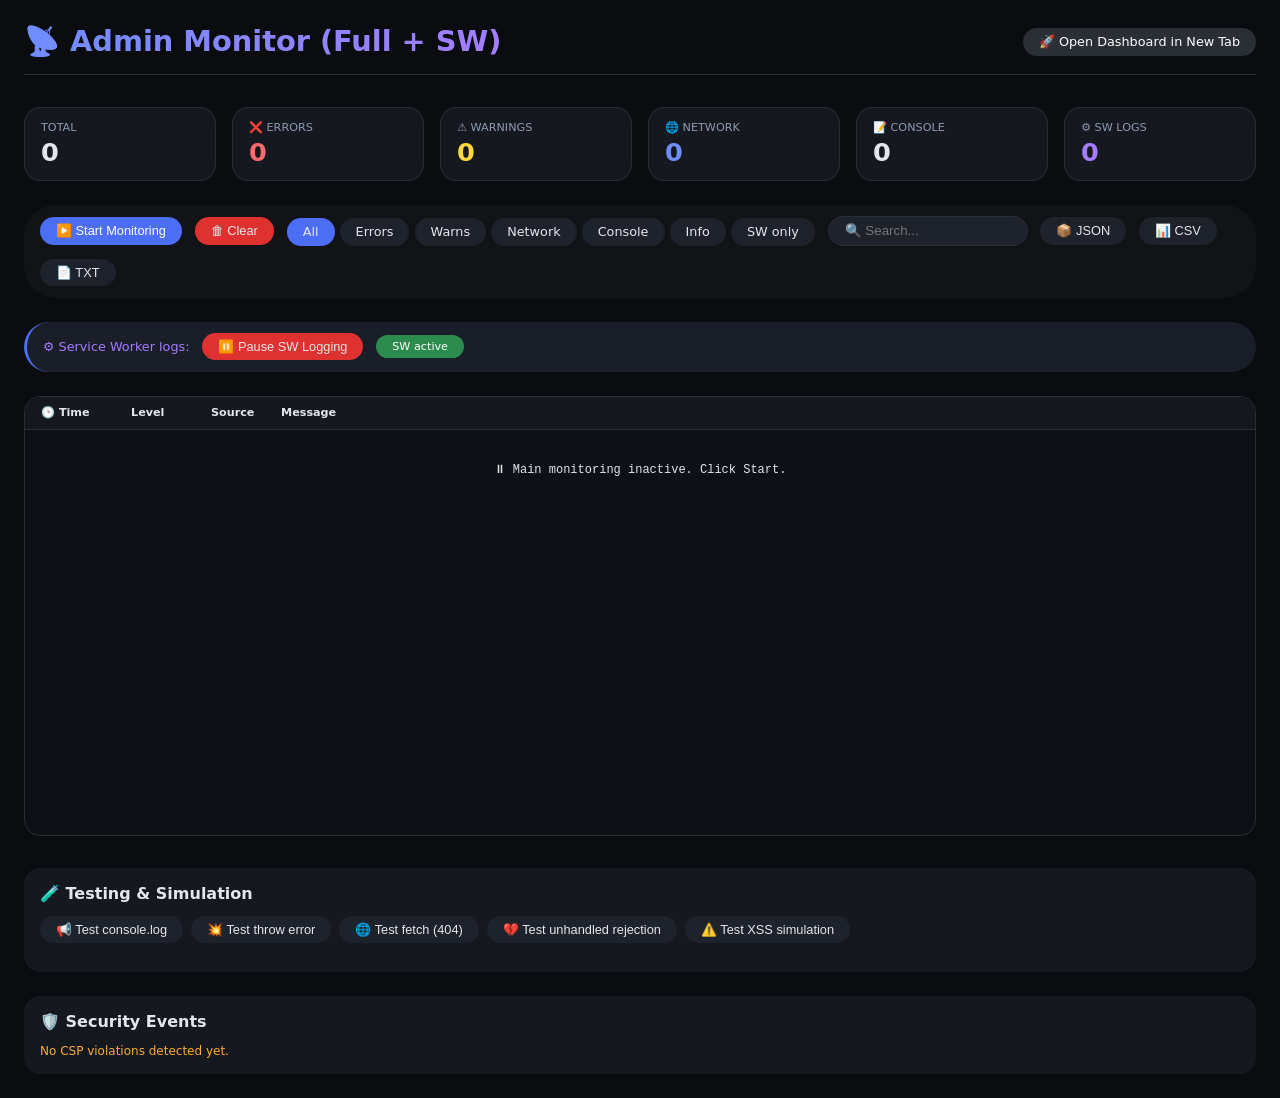
<file: admin.html>
<!DOCTYPE html>
<html lang="en">
<head>
  <meta charset="UTF-8">
  <meta name="viewport" content="width=device-width, initial-scale=1.0">
  <title>Admin Monitor – Full Control + SW + Testing</title>
  <style>
    * { margin: 0; padding: 0; box-sizing: border-box; }
    body {
      background: #0a0c10;
      font-family: 'Segoe UI', system-ui, monospace;
      color: #e4e6eb;
      padding: 1.5rem;
    }
    .dashboard { max-width: 1600px; margin: 0 auto; }
    .header {
      display: flex;
      justify-content: space-between;
      align-items: center;
      flex-wrap: wrap;
      gap: 1rem;
      margin-bottom: 2rem;
      padding-bottom: 1rem;
      border-bottom: 1px solid #2a2e35;
    }
    .title h1 {
      font-size: 1.8rem;
      background: linear-gradient(135deg, #6c8eff, #a67cff);
      -webkit-background-clip: text;
      background-clip: text;
      color: transparent;
    }
    .stats {
      display: grid;
      grid-template-columns: repeat(auto-fit, minmax(130px, 1fr));
      gap: 1rem;
      margin-bottom: 1.5rem;
    }
    .stat-card {
      background: #15181f;
      border-radius: 1rem;
      padding: 0.8rem 1rem;
      border: 1px solid #2a2e35;
    }
    .stat-label { font-size: 0.7rem; text-transform: uppercase; color: #8e9aaf; }
    .stat-value { font-size: 1.6rem; font-weight: 700; margin-top: 0.2rem; }
    .controls, .sw-controls {
      display: flex;
      flex-wrap: wrap;
      gap: 0.8rem;
      align-items: center;
      background: #111317;
      padding: 0.7rem 1rem;
      border-radius: 2rem;
      margin-bottom: 1.5rem;
    }
    .sw-controls { background: #1a1e28; border-left: 3px solid #4c6ef5; }
    button, .filter-badge {
      background: #1e222b;
      border: none;
      padding: 0.4rem 1rem;
      border-radius: 2rem;
      cursor: pointer;
      color: #e4e6eb;
      font-size: 0.8rem;
    }
    button:hover { background: #2c313c; }
    .btn-primary { background: #4c6ef5; color: white; }
    .btn-primary:hover { background: #5f7bf5; }
    .btn-danger { background: #e03131; }
    .filter-badge.active { background: #4c6ef5; }
    .search-box {
      background: #1e222b;
      border: 1px solid #2a2e35;
      padding: 0.4rem 1rem;
      border-radius: 2rem;
      color: white;
      width: 200px;
    }
    .log-container {
      background: #0e1015;
      border-radius: 1rem;
      border: 1px solid #2a2e35;
      overflow: hidden;
      margin-bottom: 2rem;
    }
    .log-header {
      display: grid;
      grid-template-columns: 90px 80px 70px 1fr;
      background: #15181f;
      padding: 0.6rem 1rem;
      font-size: 0.7rem;
      font-weight: bold;
      border-bottom: 1px solid #2a2e35;
    }
    .log-entries {
      height: 45vh;
      overflow-y: auto;
      font-family: monospace;
      font-size: 0.75rem;
    }
    .log-entry {
      display: grid;
      grid-template-columns: 90px 80px 70px 1fr;
      padding: 0.4rem 1rem;
      border-bottom: 1px solid #1e222b;
      cursor: pointer;
    }
    .log-entry:hover { background: #1a1e27; }
    .level-error, .level-unhandledrejection { color: #ff6b6b; }
    .level-warn { color: #ffd93d; }
    .level-network { color: #6c8eff; }
    .source-sw { color: #a67cff; font-weight: bold; }
    .testing-section, .security-section {
      background: #15181f;
      border-radius: 1rem;
      padding: 1rem;
      margin-top: 1.5rem;
    }
    .testing-section h3, .security-section h3 { margin-bottom: 0.8rem; font-size: 1rem; }
    .test-buttons { display: flex; gap: 0.5rem; flex-wrap: wrap; }
    .modal {
      display: none;
      position: fixed;
      top:0;left:0;
      width:100%;height:100%;
      background: rgba(0,0,0,0.8);
      align-items: center;
      justify-content: center;
      z-index: 1000;
    }
    .modal-content {
      background: #15181f;
      max-width: 700px;
      width: 90%;
      border-radius: 1rem;
      padding: 1.5rem;
    }
    .modal pre { background: #0e1015; padding: 1rem; border-radius: 0.5rem; overflow-x: auto; }
    .status-badge {
      background: #2a2e35;
      border-radius: 2rem;
      padding: 0.3rem 1rem;
      font-size: 0.7rem;
    }
    .status-active { background: #2b8c4e; color: white; }
    .status-inactive { background: #a02c2c; color: white; }
    .dashboard-link {
      background: #2a2e35;
      padding: 0.4rem 1rem;
      border-radius: 2rem;
      text-decoration: none;
      color: white;
      font-size: 0.8rem;
    }
    .dashboard-link:hover { background: #4c6ef5; }
  </style>
</head>
<body>
<div class="dashboard">
  <div class="header">
    <div class="title"><h1>📡 Admin Monitor (Full + SW)</h1></div>
    <div>
      <a href="/index.html" class="dashboard-link" target="_blank">🚀 Open Dashboard in New Tab</a>
    </div>
  </div>

  <div class="stats" id="statsPanel"></div>

  <!-- Main monitor controls -->
  <div class="controls">
    <button id="startStopBtn" class="btn-primary">▶️ Start Monitoring</button>
    <button id="clearLogsBtn" class="btn-danger">🗑 Clear</button>
    <div class="filter-group" id="levelFilters">
      <span class="filter-badge active" data-level="all">All</span>
      <span class="filter-badge" data-level="error">Errors</span>
      <span class="filter-badge" data-level="warn">Warns</span>
      <span class="filter-badge" data-level="network">Network</span>
      <span class="filter-badge" data-level="log">Console</span>
      <span class="filter-badge" data-level="info">Info</span>
      <span class="filter-badge" data-level="sw">SW only</span>
    </div>
    <input type="text" id="searchInput" class="search-box" placeholder="🔍 Search...">
    <button id="exportJsonBtn">📦 JSON</button>
    <button id="exportCsvBtn">📊 CSV</button>
    <button id="exportTxtBtn">📄 TXT</button>
  </div>

  <!-- Service Worker specific controls -->
  <div class="sw-controls">
    <span style="font-size:0.8rem; color:#a67cff;">⚙️ Service Worker logs:</span>
    <button id="swToggleBtn" class="btn-primary">▶️ Enable SW Logging</button>
    <span id="swStatusBadge" class="status-badge status-inactive">SW inactive</span>
  </div>

  <!-- Log display -->
  <div class="log-container">
    <div class="log-header">
      <div>🕒 Time</div>
      <div>Level</div>
      <div>Source</div>
      <div>Message</div>
    </div>
    <div class="log-entries" id="logEntries">⏸ Monitoring inactive. Click Start.</div>
  </div>

  <!-- Testing section -->
  <div class="testing-section">
    <h3>🧪 Testing & Simulation</h3>
    <div class="test-buttons">
      <button id="testConsoleLog">📢 Test console.log</button>
      <button id="testError">💥 Test throw error</button>
      <button id="testNetwork">🌐 Test fetch (404)</button>
      <button id="testRejection">💔 Test unhandled rejection</button>
      <button id="testXSS">⚠️ Test XSS simulation</button>
    </div>
    <div id="testOutput" style="margin-top: 0.8rem; font-size: 0.75rem; color: #8e9aaf;"></div>
  </div>

  <!-- Security monitoring section -->
  <div class="security-section">
    <h3>🛡️ Security Events</h3>
    <div id="securityAlerts" style="font-size: 0.75rem; color: #ffaa33;">No CSP violations detected yet.</div>
  </div>
</div>

<!-- Modal for log details -->
<div id="detailModal" class="modal">
  <div class="modal-content">
    <h3>📄 Full log details</h3>
    <pre id="modalDetailPre"></pre>
    <button id="closeModalBtn" style="margin-top:1rem;">Close</button>
  </div>
</div>

<script>
  (function() {
    // ---------- constants ----------
    const STORAGE_KEY = '__admin_logs__';
    const TOKEN_KEY = '__admin_monitor_token__';
    const SW_PAUSE_KEY = '__admin_sw_paused__';

    let currentLevel = 'all';
    let currentSearch = '';

    // Helper: get active states
    function isMainActive() { return localStorage.getItem(TOKEN_KEY) === 'active'; }
    function isSWActive() { return localStorage.getItem(SW_PAUSE_KEY) !== 'true'; }

    function getLogs() {
      try { return JSON.parse(localStorage.getItem(STORAGE_KEY) || '[]'); } catch(e) { return []; }
    }

    // Update UI for main monitor
    function updateMainUI() {
      const btn = document.getElementById('startStopBtn');
      const active = isMainActive();
      btn.textContent = active ? '⏸️ Pause Monitoring' : '▶️ Start Monitoring';
      btn.className = active ? 'btn-danger' : 'btn-primary';
    }

    // Update UI for SW monitor
    function updateSWUI() {
      const btn = document.getElementById('swToggleBtn');
      const active = isSWActive();
      const badge = document.getElementById('swStatusBadge');
      btn.textContent = active ? '⏸️ Pause SW Logging' : '▶️ Enable SW Logging';
      btn.className = active ? 'btn-danger' : 'btn-primary';
      badge.textContent = active ? 'SW active' : 'SW paused';
      badge.className = active ? 'status-badge status-active' : 'status-badge status-inactive';
    }

    // Main monitor toggle
    function startMainMonitoring() { localStorage.setItem(TOKEN_KEY, 'active'); updateMainUI(); renderLogs(); }
    function pauseMainMonitoring() { localStorage.removeItem(TOKEN_KEY); updateMainUI(); renderLogs(); }
    function toggleMain() { isMainActive() ? pauseMainMonitoring() : startMainMonitoring(); }

    // SW monitor toggle
    function enableSW() { localStorage.removeItem(SW_PAUSE_KEY); updateSWUI(); renderLogs(); }
    function pauseSW() { localStorage.setItem(SW_PAUSE_KEY, 'true'); updateSWUI(); renderLogs(); }
    function toggleSW() { isSWActive() ? pauseSW() : enableSW(); }

    // Filter logs by level and search, plus SW filter
    function filterLogs(logs) {
      let filtered = logs;
      if (currentLevel !== 'all') {
        if (currentLevel === 'sw') {
          filtered = filtered.filter(l => l.source === 'sw');
        } else if (currentLevel === 'error') {
          filtered = filtered.filter(l => l.level === 'error' || l.level === 'unhandledrejection');
        } else {
          filtered = filtered.filter(l => l.level === currentLevel);
        }
      }
      if (currentSearch.trim()) {
        const term = currentSearch.trim().toLowerCase();
        filtered = filtered.filter(l => l.message.toLowerCase().includes(term));
      }
      return filtered;
    }

    // Update stats cards
    function updateStats(logs) {
      const total = logs.length;
      const errors = logs.filter(l => l.level === 'error' || l.level === 'unhandledrejection').length;
      const warns = logs.filter(l => l.level === 'warn').length;
      const network = logs.filter(l => l.level === 'network').length;
      const consoleLogs = logs.filter(l => l.level === 'log' || l.level === 'info').length;
      const swLogs = logs.filter(l => l.source === 'sw').length;
      document.getElementById('statsPanel').innerHTML = `
        <div class="stat-card"><div class="stat-label">Total</div><div class="stat-value">${total}</div></div>
        <div class="stat-card"><div class="stat-label">❌ Errors</div><div class="stat-value" style="color:#ff6b6b">${errors}</div></div>
        <div class="stat-card"><div class="stat-label">⚠️ Warnings</div><div class="stat-value" style="color:#ffd93d">${warns}</div></div>
        <div class="stat-card"><div class="stat-label">🌐 Network</div><div class="stat-value" style="color:#6c8eff">${network}</div></div>
        <div class="stat-card"><div class="stat-label">📝 Console</div><div class="stat-value">${consoleLogs}</div></div>
        <div class="stat-card"><div class="stat-label">⚙️ SW logs</div><div class="stat-value" style="color:#a67cff">${swLogs}</div></div>
      `;
    }

    function renderLogs() {
      const allLogs = getLogs();
      updateStats(allLogs);
      const filtered = filterLogs(allLogs);
      const container = document.getElementById('logEntries');
      if (filtered.length === 0) {
        container.innerHTML = isMainActive() ? '<div style="padding:2rem;text-align:center;">No logs match filters.</div>' : '<div style="padding:2rem;text-align:center;">⏸ Main monitoring inactive. Click Start.</div>';
        return;
      }
      container.innerHTML = filtered.map((log, idx) => {
        let levelClass = '';
        if (log.level === 'error' || log.level === 'unhandledrejection') levelClass = 'level-error';
        else if (log.level === 'warn') levelClass = 'level-warn';
        else if (log.level === 'network') levelClass = 'level-network';
        else levelClass = '';
        const timeStr = log.time ? log.time.slice(11,19) : '??';
        const source = log.source || 'page';
        const sourceClass = source === 'sw' ? 'source-sw' : '';
        let msg = log.message;
        if (log.url) msg += ` ${log.method || ''} ${log.url} (${log.duration}ms)`;
        if (msg.length > 100) msg = msg.slice(0,100)+'…';
        return `<div class="log-entry" data-full='${JSON.stringify(log).replace(/'/g, "&#39;")}'>
          <div class="log-time">${timeStr}</div>
          <div class="${levelClass}">${log.level.toUpperCase()}</div>
          <div class="${sourceClass}">${source}</div>
          <div>${escapeHtml(msg)}</div>
        </div>`;
      }).join('');
      // attach click handlers
      document.querySelectorAll('.log-entry').forEach(el => {
        el.addEventListener('click', () => {
          const raw = el.getAttribute('data-full');
          if (raw) {
            document.getElementById('modalDetailPre').textContent = JSON.stringify(JSON.parse(raw), null, 2);
            document.getElementById('detailModal').style.display = 'flex';
          }
        });
      });
    }

    function escapeHtml(str) { return str.replace(/[&<>]/g, m => m==='&'?'&amp;': m==='<'?'&lt;':'&gt;'); }

    // Exports
    function exportJSON() { download(JSON.stringify(getLogs(),null,2), 'admin_logs.json', 'application/json'); }
    function exportCSV() {
      const logs = getLogs();
      const headers = ['time','level','source','message','url','method','duration','status','stack'];
      const rows = logs.map(l => [l.time, l.level, l.source||'page', l.message, l.url||'', l.method||'', l.duration||'', l.status||'', (l.stack||'').replace(/,/g,';')]);
      const csv = [headers, ...rows].map(row => row.map(c => `"${c}"`).join(',')).join('\n');
      download(csv, 'admin_logs.csv', 'text/csv');
    }
    function exportTXT() {
      const lines = getLogs().map(l => `[${l.time}] [${l.level.toUpperCase()}] [${l.source||'page'}] ${l.message}${l.url ? ` (${l.method||''} ${l.url}, ${l.duration}ms)` : ''}${l.stack ? '\n'+l.stack : ''}`);
      download(lines.join('\n'), 'admin_logs.txt', 'text/plain');
    }
    function download(content, filename, type) {
      const a = document.createElement('a');
      a.href = URL.createObjectURL(new Blob([content], {type}));
      a.download = filename;
      a.click();
      URL.revokeObjectURL(a.href);
    }

    // Testing functions
    function testConsoleLog() { console.log('🧪 Test log from admin panel'); document.getElementById('testOutput').innerHTML = '✅ console.log triggered'; }
    function testError() { throw new Error('🧪 Test error from admin panel'); }
    function testNetwork() { fetch('/non-existent-endpoint').catch(() => {}); document.getElementById('testOutput').innerHTML = '🌐 Fetch to 404 sent'; }
    function testRejection() { Promise.reject('🧪 Test rejection from admin panel'); }
    function testXSS() { 
      document.getElementById('testOutput').innerHTML = '⚠️ XSS simulation: script tag attempted (safe)';
      // This will show in logs as a console log if you uncomment below, but we just simulate
      console.log('XSS simulation - no actual injection');
    }

    // CSP violation listener already in monitor script; we just display alerts here
    function updateSecurityAlerts() {
      const logs = getLogs();
      const cspLogs = logs.filter(l => l.message.includes('CSP violation'));
      if (cspLogs.length > 0) {
        document.getElementById('securityAlerts').innerHTML = cspLogs.map(l => `⚠️ ${l.message}`).join('<br>');
      }
    }

    // Event listeners
    document.getElementById('startStopBtn').addEventListener('click', toggleMain);
    document.getElementById('swToggleBtn').addEventListener('click', toggleSW);
    document.getElementById('clearLogsBtn').addEventListener('click', () => { if(confirm('Clear all logs?')) { localStorage.removeItem(STORAGE_KEY); renderLogs(); } });
    document.getElementById('searchInput').addEventListener('input', e => { currentSearch = e.target.value; renderLogs(); });
    document.querySelectorAll('.filter-badge').forEach(b => {
      b.addEventListener('click', () => {
        document.querySelectorAll('.filter-badge').forEach(x => x.classList.remove('active'));
        b.classList.add('active');
        currentLevel = b.dataset.level;
        renderLogs();
      });
    });
    document.getElementById('exportJsonBtn').addEventListener('click', exportJSON);
    document.getElementById('exportCsvBtn').addEventListener('click', exportCSV);
    document.getElementById('exportTxtBtn').addEventListener('click', exportTXT);
    document.getElementById('closeModalBtn').addEventListener('click', () => document.getElementById('detailModal').style.display = 'none');
    window.addEventListener('storage', e => { if(e.key === STORAGE_KEY || e.key === TOKEN_KEY || e.key === SW_PAUSE_KEY) { renderLogs(); updateMainUI(); updateSWUI(); updateSecurityAlerts(); } });
    setInterval(() => { renderLogs(); updateSecurityAlerts(); }, 1000);

    // Testing buttons
    document.getElementById('testConsoleLog').addEventListener('click', testConsoleLog);
    document.getElementById('testError').addEventListener('click', testError);
    document.getElementById('testNetwork').addEventListener('click', testNetwork);
    document.getElementById('testRejection').addEventListener('click', testRejection);
    document.getElementById('testXSS').addEventListener('click', testXSS);

    // Initial UI
    updateMainUI();
    updateSWUI();
    renderLogs();
    updateSecurityAlerts();
  })();
</script>
</body>
</html>
</file>
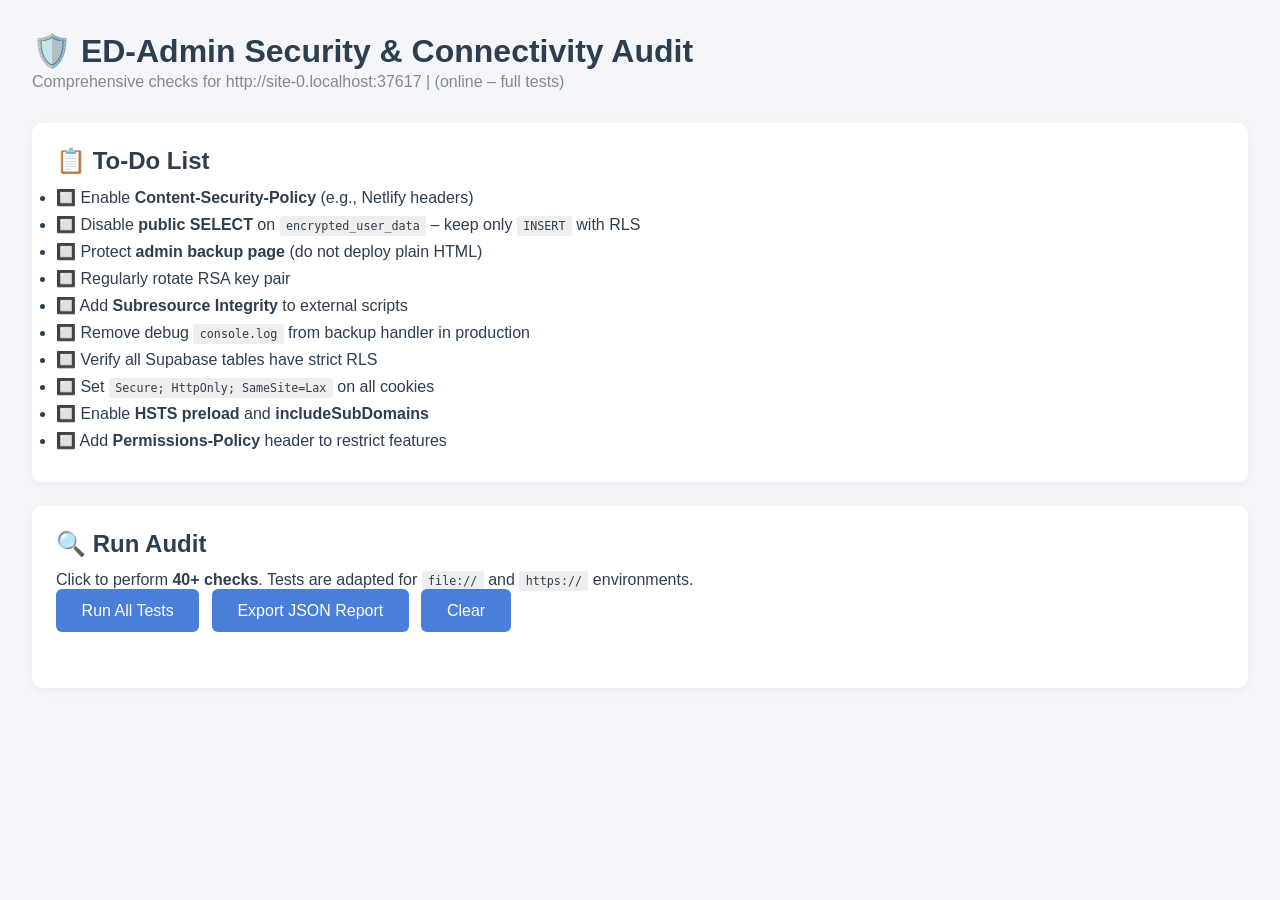
<file: ED-admin-security.html>
<!DOCTYPE html>
<html lang="en">
<head>
  <meta charset="UTF-8">
  <title>ED‑Admin Security & Connectivity Audit</title>
  <meta name="viewport" content="width=device-width, initial-scale=1.0">
  <style>
    * { box-sizing: border-box; margin: 0; padding: 0; }
    body { font-family: -apple-system, BlinkMacSystemFont, "Segoe UI", Roboto, sans-serif; background: #f4f6f9; color: #2c3e50; padding: 2rem; max-width: 1300px; margin: auto; }
    h1 { margin-bottom: 0.2rem; }
    .subtitle { color: #7f8c8d; margin-bottom: 2rem; }
    .section { background: #fff; border-radius: 10px; box-shadow: 0 2px 10px rgba(0,0,0,0.05); padding: 1.5rem; margin-bottom: 1.5rem; }
    .section h2 { margin-bottom: 0.8rem; color: #2c3e50; }
    table { width: 100%; border-collapse: collapse; }
    th, td { padding: 0.7rem 1rem; border-bottom: 1px solid #e0e0e0; text-align: left; font-size: 0.9rem; }
    th { background: #f0f3f7; font-weight: 600; }
    .badge { display: inline-block; padding: 0.2rem 0.6rem; border-radius: 4px; font-weight: 600; font-size: 0.8rem; text-transform: uppercase; }
    .pass { background: #d5f5e3; color: #27ae60; }
    .warn { background: #fcf3cf; color: #b7950b; }
    .fail { background: #fadbd8; color: #c0392b; }
    .na { background: #ecf0f1; color: #7f8c8d; }
    button { padding: 0.8rem 1.6rem; font-size: 1rem; background: #4a7fd9; color: #fff; border: none; border-radius: 6px; cursor: pointer; margin-right: 0.5rem; margin-bottom: 0.5rem; }
    button:hover { background: #3b6ec4; }
    .todo li { margin: 0.5rem 0; }
    code { background: #eee; padding: 0.2rem 0.4rem; border-radius: 3px; font-size: 0.9em; }
    .hidden { display: none; }
    #report { white-space: pre-wrap; background: #2c3e50; color: #ecf0f1; padding: 1rem; border-radius: 6px; font-family: monospace; max-height: 400px; overflow-y: auto; }
    .category { font-weight: bold; background: #f7f9fc; }
  </style>
</head>
<body>
  <h1>🛡️ ED‑Admin Security & Connectivity Audit</h1>
  <p class="subtitle">Comprehensive checks for <span id="origin-span"></span>  |  <span id="env-span"></span></p>

  <div class="section">
    <h2>📋 To‑Do List</h2>
    <ul class="todo">
      <li>🔲 Enable <strong>Content‑Security‑Policy</strong> (e.g., Netlify headers)</li>
      <li>🔲 Disable <strong>public SELECT</strong> on <code>encrypted_user_data</code> – keep only <code>INSERT</code> with RLS</li>
      <li>🔲 Protect <strong>admin backup page</strong> (do not deploy plain HTML)</li>
      <li>🔲 Regularly rotate RSA key pair</li>
      <li>🔲 Add <strong>Subresource Integrity</strong> to external scripts</li>
      <li>🔲 Remove debug <code>console.log</code> from backup handler in production</li>
      <li>🔲 Verify all Supabase tables have strict RLS</li>
      <li>🔲 Set <code>Secure; HttpOnly; SameSite=Lax</code> on all cookies</li>
      <li>🔲 Enable <strong>HSTS preload</strong> and <strong>includeSubDomains</strong></li>
      <li>🔲 Add <strong>Permissions‑Policy</strong> header to restrict features</li>
    </ul>
  </div>

  <div class="section">
    <h2>🔍 Run Audit</h2>
    <p>Click to perform <strong>40+ checks</strong>. Tests are adapted for <code>file://</code> and <code>https://</code> environments.</p>
    <button id="run-tests">Run All Tests</button>
    <button id="export-json">Export JSON Report</button>
    <button id="clear-results">Clear</button>
    <div id="results" style="margin-top: 1.5rem;"></div>
  </div>

  <script>
    (() => {
      const SUPABASE_URL = 'https://hmjbzzuresgzwzefjpyt.supabase.co';
      const SUPABASE_ANON_KEY = 'eyJhbGciOiJIUzI1NiIsInR5cCI6IkpXVCJ9.eyJpc3MiOiJzdXBhYmFzZSIsInJlZiI6ImhtamJ6enVyZXNnend6ZWZqcHl0Iiwicm9sZSI6ImFub24iLCJpYXQiOjE3ODAwMjczNDUsImV4cCI6MjA5NTYwMzM0NX0.44Q-Hkl4Rr9LuQhwryrQklFi809xYGteHgsS9nMG0ro';

      const origin = window.location.origin;
      const protocol = window.location.protocol;
      const isFileProtocol = protocol === 'file:';
      const isHttps = protocol === 'https:';
      document.getElementById('origin-span').textContent = origin || 'file://';
      document.getElementById('env-span').textContent = isFileProtocol ? '(local file – header/cookie tests skipped)' : '(online – full tests)';

      // Store results for export
      const resultsArray = [];

      // Helper to add a result row
      function addResult(tableBody, test, status, detail) {
        const cls = status === 'pass' ? 'pass' : (status === 'warn' ? 'warn' : (status === 'fail' ? 'fail' : 'na'));
        const row = document.createElement('tr');
        row.innerHTML = `<td>${test}</td><td><span class="badge ${cls}">${status.toUpperCase()}</span></td><td>${detail}</td>`;
        tableBody.appendChild(row);
        resultsArray.push({ test, status, detail });
      }

      // Fetch headers from same origin (only if not file://)
      async function fetchHeaders(path = '/') {
        if (isFileProtocol) throw new Error('file:// - cannot fetch headers');
        const resp = await fetch(path, { method: 'HEAD' });
        return { status: resp.status, headers: resp.headers };
      }

      // Main test runner
      async function runAllTests() {
        resultsArray.length = 0; // clear
        const resultsDiv = document.getElementById('results');
        resultsDiv.innerHTML = '<p>Running tests…</p>';

        const table = document.createElement('table');
        const thead = document.createElement('thead');
        thead.innerHTML = '<tr><th>Test</th><th>Status</th><th>Details</th></tr>';
        table.appendChild(thead);
        const tbody = document.createElement('tbody');
        table.appendChild(tbody);
        resultsDiv.innerHTML = '';
        resultsDiv.appendChild(table);

        // Helper to add category header
        function addCategory(name) {
          const row = document.createElement('tr');
          row.className = 'category';
          row.innerHTML = `<td colspan="3">📂 ${name}</td>`;
          tbody.appendChild(row);
        }

        // 1. TRANSPORT & PROTOCOL
        addCategory('Transport & Protocol');

        // HTTPS
        addResult(tbody, 'HTTPS enforced', isHttps ? 'pass' : (isFileProtocol ? 'na' : 'fail'),
          isHttps ? 'All traffic uses HTTPS' : (isFileProtocol ? 'N/A (local file)' : 'Site is not HTTPS!'));

        // Try to fetch headers (same-origin only)
        let headers = null;
        let headerError = null;
        if (!isFileProtocol) {
          try {
            const res = await fetchHeaders('/');
            headers = res.headers;
            addResult(tbody, 'Server reachable (HEAD /)', 'pass', `HTTP status: ${res.status}`);
          } catch (e) {
            headerError = e.message;
            addResult(tbody, 'Server reachable', 'fail', `Could not fetch /: ${e.message}`);
          }
        } else {
          addResult(tbody, 'Server headers', 'na', 'Cannot fetch headers from file://');
        }

        // HSTS
        if (headers) {
          const hsts = headers.get('strict-transport-security');
          if (hsts) {
            const maxAgeMatch = hsts.match(/max-age=(\d+)/);
            const maxAge = maxAgeMatch ? parseInt(maxAgeMatch[1]) : 0;
            const includesSub = hsts.includes('includeSubDomains');
            const preload = hsts.includes('preload');
            let status = 'pass', detail = `max-age=${maxAge}`;
            if (maxAge < 31536000) { status = 'warn'; detail += ' (less than 1 year)'; }
            if (!includesSub) { status = 'warn'; detail += ', missing includeSubDomains'; }
            if (preload) detail += ', preload';
            addResult(tbody, 'Strict-Transport-Security (HSTS)', status, detail);
          } else {
            addResult(tbody, 'Strict-Transport-Security (HSTS)', 'fail', 'Missing header');
          }
        } else {
          addResult(tbody, 'Strict-Transport-Security (HSTS)', 'na', 'Headers not available');
        }

        // HTTP/2 (rough detection via performance API)
        if (window.performance && performance.getEntriesByType) {
          const navEntries = performance.getEntriesByType('navigation');
          if (navEntries.length > 0) {
            const nextHopProtocol = navEntries[0].nextHopProtocol || '';
            addResult(tbody, 'HTTP Protocol', nextHopProtocol.startsWith('h2') ? 'pass' : 'warn',
              `Current: ${nextHopProtocol || 'unknown'}`);
          } else {
            addResult(tbody, 'HTTP Protocol', 'warn', 'Could not detect protocol');
          }
        }

        // 2. SECURITY HEADERS
        addCategory('Security Headers');
        if (headers) {
          const headerChecks = [
            { name: 'Content-Security-Policy', good: true, rec: 'Missing – protects against XSS/data injection' },
            { name: 'X-Content-Type-Options', good: v => v === 'nosniff', rec: 'Should be "nosniff"' },
            { name: 'X-Frame-Options', good: true, rec: 'Missing – prevents clickjacking' },
            { name: 'Referrer-Policy', good: true, rec: 'Missing – controls referrer information' },
            { name: 'Permissions-Policy', good: true, rec: 'Missing – restricts browser features' },
            { name: 'Cross-Origin-Embedder-Policy', good: true, rec: 'Missing – enables cross-origin isolation' },
            { name: 'Cross-Origin-Opener-Policy', good: true, rec: 'Missing – process isolation' },
            { name: 'Cross-Origin-Resource-Policy', good: true, rec: 'Missing – limits resource sharing' },
          ];
          headerChecks.forEach(hc => {
            const val = headers.get(hc.name.toLowerCase());
            if (val) {
              const isGood = typeof hc.good === 'function' ? hc.good(val) : true;
              addResult(tbody, hc.name, isGood ? 'pass' : 'warn', `Value: ${val}`);
            } else {
              addResult(tbody, hc.name, 'warn', hc.rec);
            }
          });
        } else {
          addResult(tbody, 'Security headers', 'na', 'Headers not available');
        }

        // 3. COOKIE SECURITY
        addCategory('Cookie Security');
        if (!isFileProtocol && document.cookie) {
          // We can only inspect non-HttpOnly cookies
          const cookies = document.cookie.split(';').map(c => c.trim());
          let insecureCookies = 0, sameSiteMissing = 0;
          cookies.forEach(c => {
            const parts = c.split('=');
            // We can't reliably detect Secure/SameSite from JS, but we can check if any cookies exist without Secure on HTTPS
          });
          // Because we can't read Secure/SameSite, we do a heuristic: if any cookies exist and the site is HTTPS, warn if HttpOnly is not set (impossible to know)
          if (cookies.length > 0 && isHttps) {
            // Actually, document.cookie only shows cookies that are NOT HttpOnly. So if we see any cookies, they lack HttpOnly.
            addResult(tbody, 'Cookies: HttpOnly flag', 'fail', `Found ${cookies.length} cookie(s) without HttpOnly – set HttpOnly on all sensitive cookies.`);
          } else if (cookies.length === 0) {
            addResult(tbody, 'Cookies', 'pass', 'No non‑HttpOnly cookies detected (or no cookies)');
          }
          // Check for Secure flag – same logic: document.cookie can't show if Secure is set. We'll note that.
          addResult(tbody, 'Cookies: Secure flag', 'warn', 'Cannot verify Secure flag from JS; ensure all cookies have Secure attribute on HTTPS.');
          addResult(tbody, 'Cookies: SameSite', 'warn', 'Cannot verify SameSite from JS; set SameSite=Lax or Strict to prevent CSRF.');
        } else {
          addResult(tbody, 'Cookie analysis', 'na', isFileProtocol ? 'Not applicable (file://)' : 'No cookies or cannot access');
        }

        // 4. SUPABASE & API SECURITY
        addCategory('Supabase & API Security');

        // Check public SELECT on encrypted_user_data
        try {
          const testTable = `${SUPABASE_URL}/rest/v1/encrypted_user_data?limit=1&select=id`;
          const resp = await fetch(testTable, {
            headers: { 'apikey': SUPABASE_ANON_KEY, 'Authorization': `Bearer ${SUPABASE_ANON_KEY}` }
          });
          const data = await resp.json();
          if (resp.ok && Array.isArray(data) && data.length > 0) {
            addResult(tbody, 'encrypted_user_data – public SELECT', 'fail', 'RLS allows public read. Disable SELECT policy.');
          } else if (resp.status === 401 || resp.status === 403 || (Array.isArray(data) && data.length === 0)) {
            addResult(tbody, 'encrypted_user_data – public SELECT', 'pass', 'No data returned – RLS correctly blocks read');
          } else {
            addResult(tbody, 'encrypted_user_data – public SELECT', 'warn', `Unexpected: ${resp.status} ${resp.statusText}`);
          }

          // Test anonymous INSERT
          const anonInsertResp = await fetch(`${SUPABASE_URL}/rest/v1/encrypted_user_data`, {
            method: 'POST',
            headers: {
              'apikey': SUPABASE_ANON_KEY,
              'Authorization': `Bearer ${SUPABASE_ANON_KEY}`,
              'Content-Type': 'application/json',
              'Prefer': 'return=minimal'
            },
            body: JSON.stringify({ user_id: '00000000-0000-0000-0000-000000000000', encrypted_data: 'test' })
          });
          const insertOk = anonInsertResp.status === 401 || anonInsertResp.status === 403 || anonInsertResp.status === 400;
          addResult(tbody, 'encrypted_user_data – anon INSERT', insertOk ? 'pass' : 'fail',
            insertOk ? 'Blocked (good)' : `Allowed with status ${anonInsertResp.status} – tighten RLS`);
        } catch (e) {
          addResult(tbody, 'Supabase connectivity', 'fail', 'Could not reach Supabase: ' + e.message);
        }

        // Check if anon key is present in source (it always is) – just a note
        addResult(tbody, 'Supabase anon key exposure', 'warn', 'Anon key is designed to be public; ensure RLS is strict.');

        // 5. CODE & CONTENT INTEGRITY
        addCategory('Code & Content Integrity');

        // Scan known JS files for hardcoded secrets/dangerous patterns
        const filesToScan = [
          'ED-general-encrypted-backup.js',
          'ED-general-auth.js',
          'ED-general-profile.js',
          'ED-general-analytics.js',
          'ED-general-pwa.js',
          'ED-admin-monitor.js',
          'sw.js'
        ];
        const secretPatterns = [
          { name: 'Hardcoded symmetric passphrase', pattern: /nadhem000@@@/gi, severity: 'fail' },
          { name: 'Private RSA key (PKCS#8)', pattern: /MIIEv(?:AIB|QIB|gIB|wIB|QIB|AIB)[A-Za-z0-9+\/=]{600,}/g, severity: 'fail' },
          { name: 'Service role key (should never be in client)', pattern: /eyJhbGciOiJIUzI1NiIsInR5cCI6IkpXVCJ9\.[A-Za-z0-9\-_]+\.[A-Za-z0-9\-_]+/g, severity: 'fail' },
          { name: 'eval() usage', pattern: /\beval\(/g, severity: 'warn' },
          { name: 'document.write()', pattern: /document\.write\(/g, severity: 'warn' },
          { name: 'innerHTML assignment (XSS risk)', pattern: /\.innerHTML\s*=\s*(?!['"`]\s*['"`])/g, severity: 'warn' },
          { name: 'console.log (debug info)', pattern: /console\.log\(/g, severity: 'warn' },
          { name: 'debugger statement', pattern: /debugger;?/g, severity: 'warn' }
        ];

        if (!isFileProtocol) {
          for (const file of filesToScan) {
            try {
              const content = await fetchText(file);
              secretPatterns.forEach(pat => {
                const matches = content.match(pat.pattern);
                if (matches && matches.length > 0) {
                  addResult(tbody, `Code scan: ${pat.name} in ${file}`, pat.severity,
                    `Found ${matches.length} occurrence(s).`);
                }
              });
            } catch (e) {
              // file may not exist, skip
            }
          }
          // Check SRI on external scripts
          const externalScripts = document.querySelectorAll('script[src]');
          let sriMissing = 0;
          externalScripts.forEach(s => { if (s.src && !s.integrity && s.src.startsWith('http')) sriMissing++; });
          addResult(tbody, 'Subresource Integrity (SRI)', sriMissing === 0 ? 'pass' : 'warn',
            sriMissing > 0 ? `${sriMissing} external script(s) lack integrity attribute` : 'All scripts have integrity');
        } else {
          addResult(tbody, 'Code scanning', 'na', 'Cannot fetch JS files from file://');
        }

        // 6. MIXED CONTENT
        addCategory('Mixed Content');
        const mixedNodes = [...document.querySelectorAll('img, script, link, iframe, source, video, audio')]
          .filter(el => {
            const url = el.src || el.href || (el.tagName === 'SOURCE' ? el.src : '');
            return url && url.startsWith('http://');
          });
        addResult(tbody, 'Mixed content (HTTP resources)', mixedNodes.length === 0 ? 'pass' : 'fail',
          mixedNodes.length > 0 ? `${mixedNodes.length} resource(s) loaded over HTTP` : 'No mixed content found');

        // 7. STORAGE SECURITY
        addCategory('Storage Security');
        // localStorage
        let sensitiveLsFound = false;
        const sensitivePrefixes = ['encBackup_pending_', '__analytics_offline_queue__'];
        for (let i = 0; i < localStorage.length; i++) {
          const key = localStorage.key(i);
          if (sensitivePrefixes.some(p => key && key.startsWith(p))) {
            sensitiveLsFound = true;
            break;
          }
        }
        addResult(tbody, 'localStorage – sensitive data', sensitiveLsFound ? 'warn' : 'pass',
          sensitiveLsFound ? 'Backup or analytics queue found – ensure encrypted' : 'No sensitive offline data found');

        // sessionStorage
        if (sessionStorage.getItem('encBackup_lastPassword')) {
          addResult(tbody, 'sessionStorage – password', 'warn',
            'Password stored in sessionStorage for backup. Cleared on sign-out.');
        } else {
          addResult(tbody, 'sessionStorage – password', 'pass', 'No password in sessionStorage');
        }

        // 8. SERVICE WORKER
        addCategory('Service Worker');
        if ('serviceWorker' in navigator) {
          try {
            const reg = await navigator.serviceWorker.getRegistration();
            if (reg && reg.active) {
              addResult(tbody, 'Service Worker registered', 'pass', `Active: ${reg.active.scriptURL} (scope: ${reg.scope})`);
            } else {
              addResult(tbody, 'Service Worker', 'warn', 'No active SW – PWA offline may not work');
            }
          } catch (e) {
            addResult(tbody, 'Service Worker check', 'fail', e.message);
          }
        } else {
          addResult(tbody, 'Service Worker support', 'fail', 'Browser does not support Service Workers');
        }

        // 9. FORM & INPUT SECURITY
        addCategory('Form & Input Security');
        const passwordFields = document.querySelectorAll('input[type="password"]');
        let autocompleteOff = false;
        passwordFields.forEach(f => {
          if (f.autocomplete && f.autocomplete.toLowerCase() === 'off') autocompleteOff = true;
        });
        addResult(tbody, 'Password autocomplete', autocompleteOff ? 'warn' : 'pass',
          autocompleteOff ? 'Password autocomplete=off may hinder usability; prefer "new-password" or "current-password"' : 'Autocomplete appropriately set');

        // 10. TLS & CERTIFICATE (basic check)
        addCategory('TLS & Certificate');
        if (isHttps) {
          // Can't get full cert details from browser easily, but can check if connection is secure
          addResult(tbody, 'TLS connection', 'pass', 'HTTPS connection established');
          // Check if HSTS preload list (rough – if HSTS header is present with preload)
          if (headers && headers.get('strict-transport-security')?.includes('preload')) {
            addResult(tbody, 'HSTS preload', 'pass', 'Preload flag present');
          } else if (headers) {
            addResult(tbody, 'HSTS preload', 'warn', 'Consider submitting to HSTS preload list');
          }
        } else {
          addResult(tbody, 'TLS', 'na', isFileProtocol ? 'N/A' : 'Not HTTPS');
        }

        // 11. CORS & CROSS-ORIGIN
        addCategory('Cross-Origin Security');
        if (headers) {
          const acao = headers.get('access-control-allow-origin');
          if (acao) {
            const isWildcard = acao === '*';
            addResult(tbody, 'Access-Control-Allow-Origin', isWildcard ? 'warn' : 'pass',
              `Value: ${acao} ${isWildcard ? '(wildcard – be careful if credentials involved)' : ''}`);
          } else {
            addResult(tbody, 'Access-Control-Allow-Origin', 'pass', 'Not set (default same-origin)');
          }
        }

        // 12. META TAGS
        addCategory('Meta Tags');
        const metaCharset = document.querySelector('meta[charset]');
        addResult(tbody, 'Charset declared', metaCharset ? 'pass' : 'warn', metaCharset ? `charset=${metaCharset.getAttribute('charset')}` : 'Missing <meta charset>');

        const metaViewport = document.querySelector('meta[name="viewport"]');
        addResult(tbody, 'Viewport meta', metaViewport ? 'pass' : 'warn', metaViewport ? 'Present' : 'Missing – affects mobile rendering');

        const metaXUA = document.querySelector('meta[http-equiv="X-UA-Compatible"]');
        addResult(tbody, 'X-UA-Compatible', metaXUA ? 'warn' : 'pass', metaXUA ? 'Legacy meta; avoid if possible' : 'Not set');

        // 13. EXPOSED INFORMATION
        addCategory('Exposed Information');
        // Server header
        if (headers) {
          const server = headers.get('server');
          if (server) addResult(tbody, 'Server header', 'warn', `Reveals: ${server}`);
          const xPoweredBy = headers.get('x-powered-by');
          if (xPoweredBy) addResult(tbody, 'X-Powered-By', 'warn', `Reveals: ${xPoweredBy}`);
        }
        // Source maps
        const sourceMapPattern = /\/\/# sourceMappingURL=/;
        try {
          const mainScripts = document.querySelectorAll('script[src]');
          for (const s of mainScripts) {
            const resp = await fetch(s.src);
            const text = await resp.text();
            if (sourceMapPattern.test(text)) {
              addResult(tbody, `Source map exposed: ${s.src}`, 'warn', 'Source map found – may leak original source');
              break;
            }
          }
        } catch (e) {}

        addResult(tbody, 'Audit completed', 'pass', `${resultsArray.length} checks performed`);
      }

      // Helper to fetch text content
      async function fetchText(path) {
        const resp = await fetch(path);
        if (!resp.ok) throw new Error(`Failed to fetch ${path}`);
        return resp.text();
      }

      // Export JSON
      function exportReport() {
        const blob = new Blob([JSON.stringify(resultsArray, null, 2)], { type: 'application/json' });
        const url = URL.createObjectURL(blob);
        const a = document.createElement('a');
        a.href = url;
        a.download = 'security-audit-report.json';
        a.click();
        URL.revokeObjectURL(url);
      }

      // Event listeners
      document.getElementById('run-tests').addEventListener('click', runAllTests);
      document.getElementById('export-json').addEventListener('click', exportReport);
      document.getElementById('clear-results').addEventListener('click', () => {
        document.getElementById('results').innerHTML = '';
        resultsArray.length = 0;
      });

      // Auto-detect environment
      if (isFileProtocol) {
        console.info('Security audit running in file:// mode – header/cookie/fetch tests will be skipped.');
      }
    })();
  </script>
</body>
</html>
</file>
